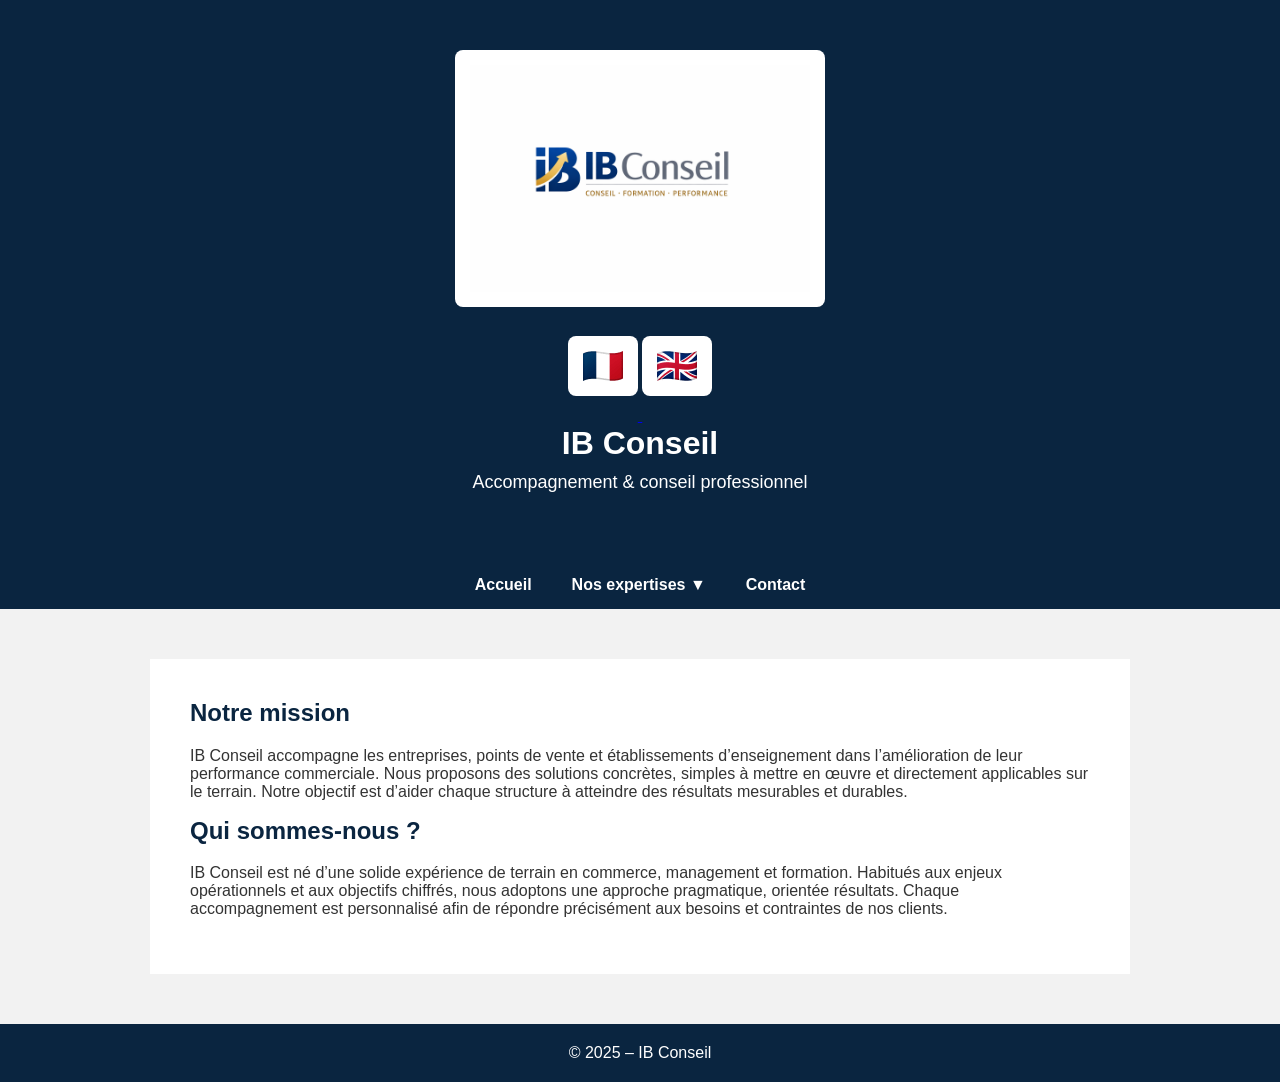
<file: index.html>
<!DOCTYPE html>
<html lang="fr">
<head>
    <meta charset="UTF-8">
    <title>IB Conseil – Conseil & Formation Commerciale</title>

    <!-- SEO de base -->
    <meta name="description" content="IB Conseil accompagne entreprises, points de vente et établissements d’enseignement pour améliorer leur performance commerciale.">
    <meta name="viewport" content="width=device-width, initial-scale=1.0">

    <style>
        body {
            font-family: Arial, sans-serif;
            margin: 0;
            background-color: #f2f2f2;
            color: #333;
        }

        /* HEADER */
        header {
            background-color: #0a2540;
            text-align: center;
            padding: 50px 20px;
            color: white;
        }

        header img {
            max-width: 340px;
            background: white;
            padding: 15px;
            border-radius: 8px;
            margin-bottom: 25px;
        }

        header h1 {
            margin: 0;
            font-size: 32px;
        }

        header p {
            font-size: 18px;
            margin-top: 10px;
        }


        /* MENU */
        nav {
            background-color: #0a2540;
        }

        nav ul {
            list-style: none;
            margin: 0;
            padding: 0;
            display: flex;
            justify-content: center;
        }

        nav ul li {
            position: relative;
        }

        nav ul li a {
            display: block;
            padding: 15px 20px;
            color: white;
            text-decoration: none;
            font-weight: bold;
        }

        nav ul li a:hover {
            background-color: #163b66;
        }

        /* MENU DÉROULANT */
        nav ul li ul {
            display: none;
            position: absolute;
            top: 50px;
            left: 0;
            background-color: #0a2540;
            min-width: 260px;
            z-index: 1000;
        }

        nav ul li:hover ul {
            display: block;
        }

        nav ul li ul li a {
            padding: 12px 20px;
            font-weight: normal;
        }

        /* CONTENU */
        section {
            max-width: 900px;
            margin: 50px auto;
            background: white;
            padding: 40px;
        }

        h2 {
            color: #0a2540;
            margin-top: 0;
        }

        /* FOOTER */
        footer {
            background-color: #0a2540;
            color: white;
            text-align: center;
            padding: 20px;
            margin-top: 50px;
        }

        /* RESPONSIVE */
        @media (max-width: 768px) {
            nav ul {
                flex-direction: column;
            }

            nav ul li ul {
                position: static;
            }

            header img {
                max-width: 260px;
            }
        }
    </style>
</head>

<body>

<header>
    <img src="logo-ibconseil.png" alt="Logo IB Conseil">

    <div class="lang-switch">
    <a href="index.html" class="active">
        <img src="images/fr.png" alt="Français">
    </a>
    <a href="index-en.html">
        <img src="images/en.png" alt="English">
    </a>
</div>
    
    <h1>IB Conseil</h1>
    <p>Accompagnement & conseil professionnel</p>
</header>

<nav>
    <ul>
        <li><a href="index.html">Accueil</a></li>

        <li>
            <a href="#">Nos expertises ▼</a>
            <ul>
                <li><a href="Conseil-magasin.html">Optimisation des points de vente</a></li>
                <li><a href="Formation-entreprises.html">Formation des équipes commerciales</a></li>
                <li><a href="Formation-ecoles.html">Interventions écoles & universités</a></li>
            </ul>
        </li>

        <li><a href="contact.html">Contact</a></li>
    </ul>
</nav>

<section>
    <h2>Notre mission</h2>
    <p>
        IB Conseil accompagne les entreprises, points de vente et établissements d’enseignement dans l’amélioration de leur performance commerciale.
Nous proposons des solutions concrètes, simples à mettre en œuvre et directement applicables sur le terrain.
Notre objectif est d’aider chaque structure à atteindre des résultats mesurables et durables.
    </p>

    <h2>Qui sommes-nous ?</h2>
    <p>
      IB Conseil est né d’une solide expérience de terrain en commerce, management et formation.
Habitués aux enjeux opérationnels et aux objectifs chiffrés, nous adoptons une approche pragmatique, orientée résultats.
Chaque accompagnement est personnalisé afin de répondre précisément aux besoins et contraintes de nos clients.
    </p>
</section>

<footer>
    © 2025 – IB Conseil
</footer>

</body>
</html>
</file>
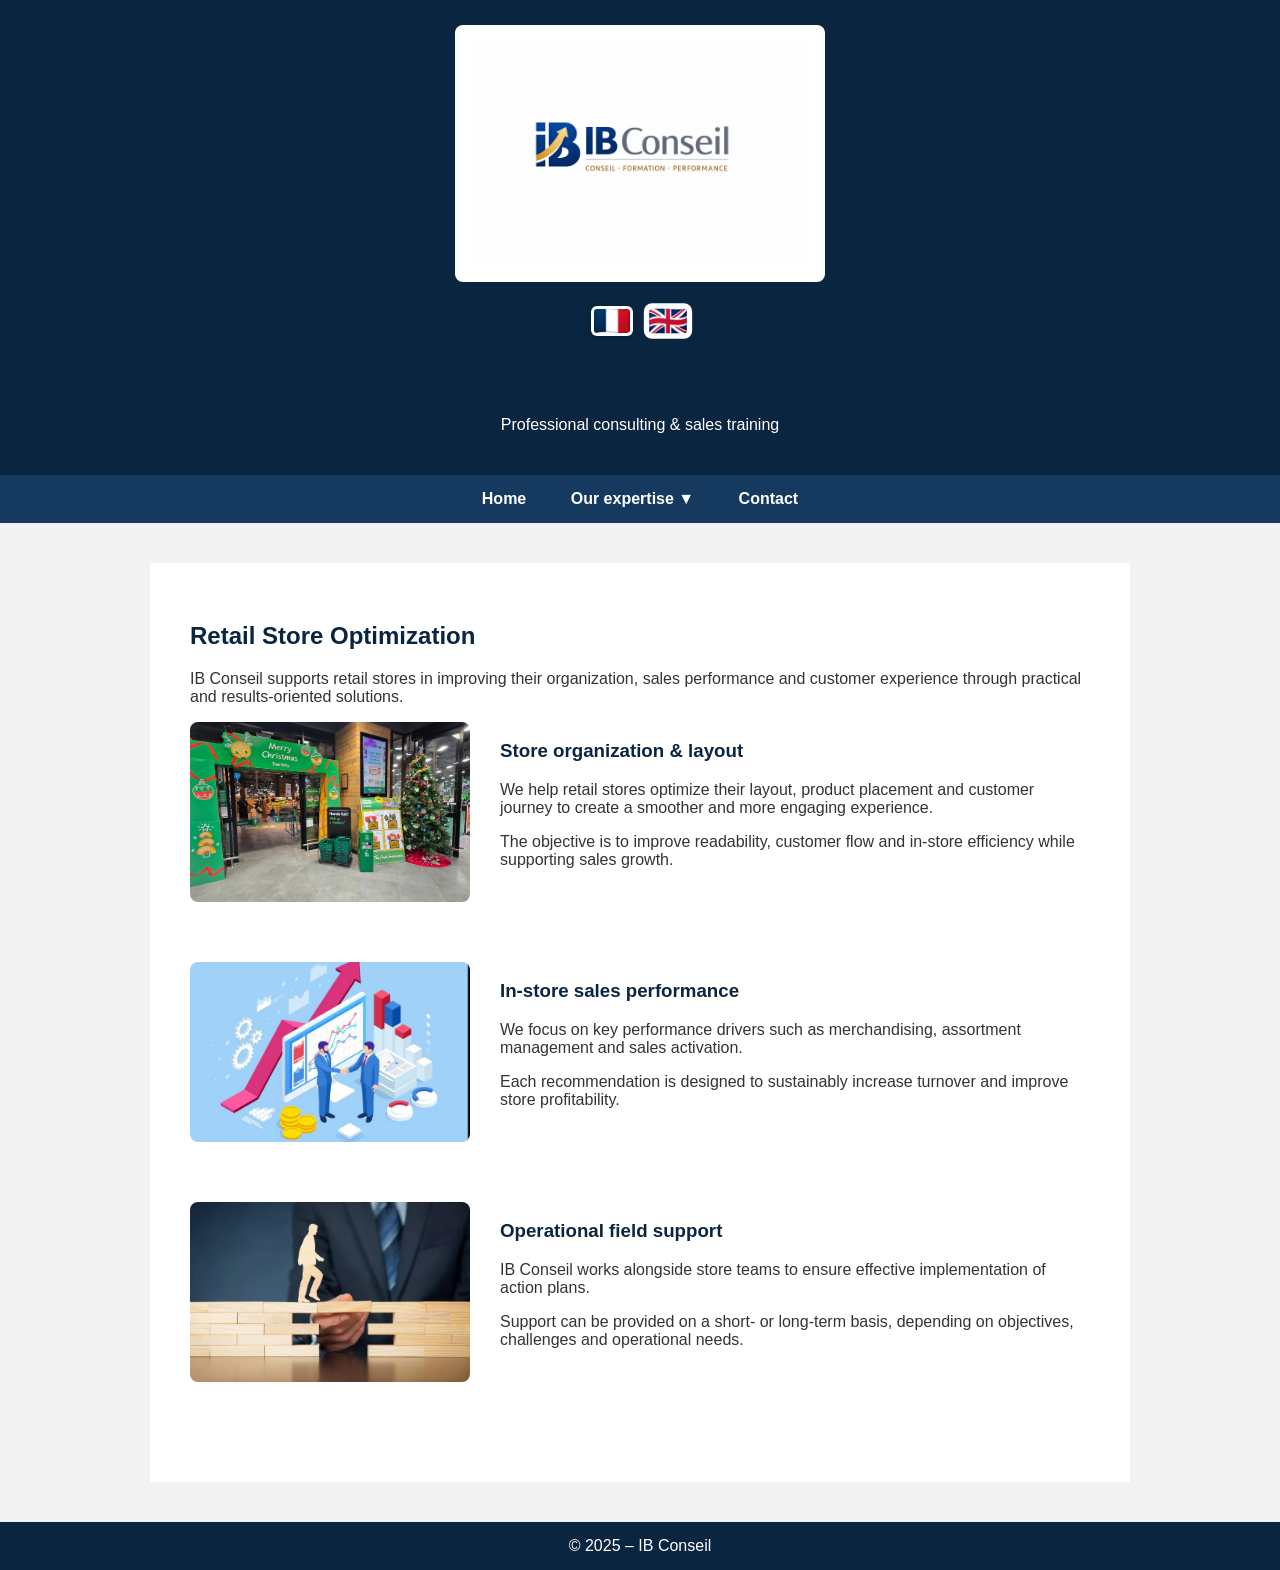
<file: Conseil-magasin-en.html>
<!DOCTYPE html>
<html lang="en">
<head>
    <meta charset="UTF-8">

    <title>IB Conseil – Retail Store Optimization & Sales Performance</title>

    <!-- SEO -->
    <meta name="description" content="IB Conseil helps retail stores optimize organization, sales performance and customer experience through practical, results-driven solutions.">
    <meta name="viewport" content="width=device-width, initial-scale=1.0">

    <!-- SEO multilingual -->
    <link rel="alternate" hreflang="fr" href="Conseil-magasin.html">
    <link rel="alternate" hreflang="en" href="Conseil-magasin-en.html">

    <!-- Styles -->
    <link rel="stylesheet" href="style.css">
</head>

<body>

<header>
    <img src="logo-ibconseil.png" alt="IB Conseil logo" class="logo">

    <!-- Language switch -->
    <div class="lang-switch">
        <a href="Conseil-magasin.html">
            <img src="images/fr.png" alt="Français">
        </a>
        <a href="Conseil-magasin-en.html" class="active">
            <img src="images/en.png" alt="English">
        </a>
    </div>

    <h1>IB Conseil</h1>
    <p>Professional consulting & sales training</p>
</header>

<nav>
    <ul>
        <li><a href="index-en.html">Home</a></li>

        <li>
            <a href="#">Our expertise ▼</a>
            <ul>
                <li><a href="Conseil-magasin-en.html">Retail store optimization</a></li>
                <li><a href="Formation-entreprises-en.html">Sales team training</a></li>
                <li><a href="Formation-ecoles-en.html">Schools & universities</a></li>
            </ul>
        </li>

        <li><a href="contact-en.html">Contact</a></li>
    </ul>
</nav>

<section>
    <h2>Retail Store Optimization</h2>
    <p>
        IB Conseil supports retail stores in improving their organization,
        sales performance and customer experience through practical
        and results-oriented solutions.
    </p>

    <!-- BLOCK 1 -->
    <div class="content-block">
        <img src="image-organisation-magasin.jpg" alt="Retail store organization and layout optimization">
        <div>
            <h3>Store organization & layout</h3>
            <p>
                We help retail stores optimize their layout, product placement
                and customer journey to create a smoother and more engaging experience.
            </p>
            <p>
                The objective is to improve readability, customer flow
                and in-store efficiency while supporting sales growth.
            </p>
        </div>
    </div>

    <!-- BLOCK 2 -->
    <div class="content-block">
        <img src="image-performance-commerciale.jpg" alt="In-store sales performance optimization">
        <div>
            <h3>In-store sales performance</h3>
            <p>
                We focus on key performance drivers such as merchandising,
                assortment management and sales activation.
            </p>
            <p>
                Each recommendation is designed to sustainably increase turnover
                and improve store profitability.
            </p>
        </div>
    </div>

    <!-- BLOCK 3 -->
    <div class="content-block">
        <img src="image-accompagnement-terrain.jpg" alt="Operational retail consulting and field support">
        <div>
            <h3>Operational field support</h3>
            <p>
                IB Conseil works alongside store teams to ensure
                effective implementation of action plans.
            </p>
            <p>
                Support can be provided on a short- or long-term basis,
                depending on objectives, challenges and operational needs.
            </p>
        </div>
    </div>

</section>

<footer>
    © 2025 – IB Conseil
</footer>

</body>
</html>
</file>
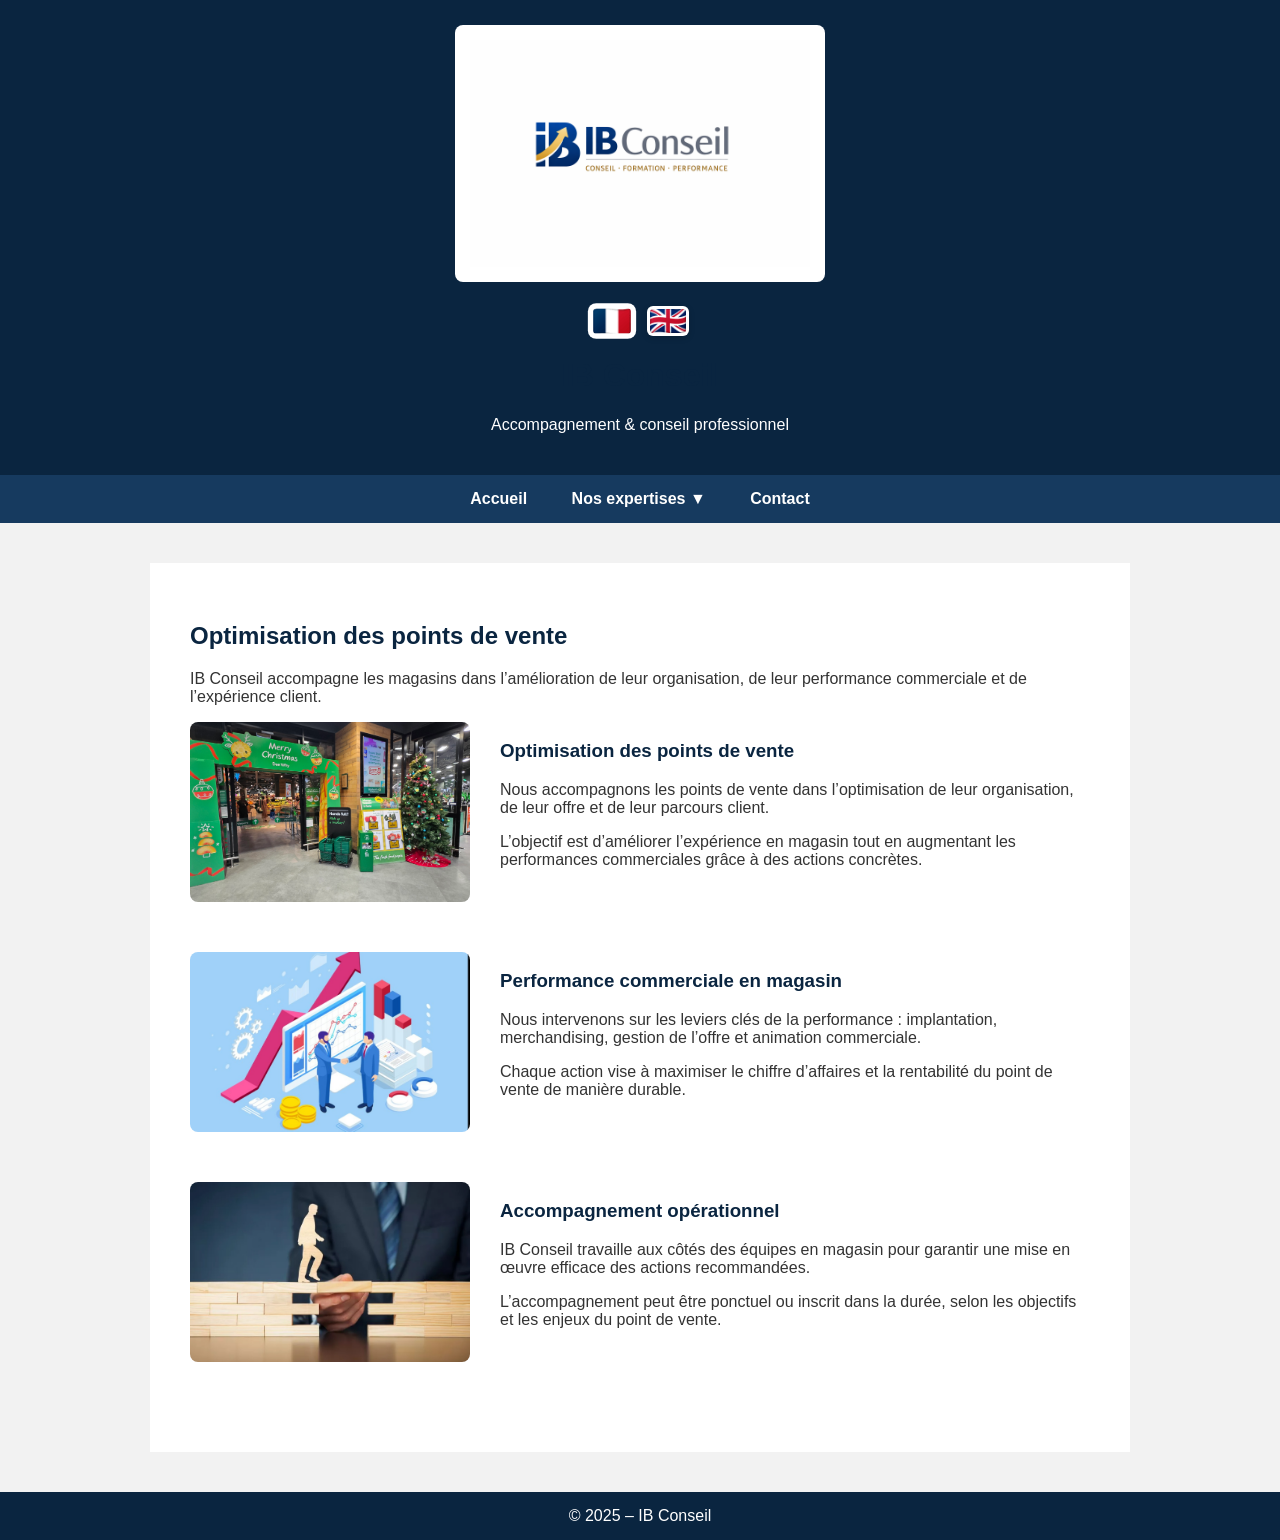
<file: Conseil-magasin.html>
<!DOCTYPE html>
<html lang="fr">
<head>
    <meta charset="UTF-8">
    <title>IB Conseil – Optimisation des points de vente</title>

    <!-- SEO -->
    <meta name="description" content="IB Conseil accompagne les points de vente dans l’optimisation de leur organisation, de leur performance commerciale et de l’expérience client.">
    <meta name="viewport" content="width=device-width, initial-scale=1.0">

    <link rel="stylesheet" href="style.css">

    <style>
        /* BLOCS DE CONTENU AVEC IMAGE */
        .content-block {
            display: flex;
            gap: 30px;
            align-items: center;
            margin-bottom: 50px;
        }

        .content-block img {
            width: 280px;
            border-radius: 8px;
        }

        .content-block h3 {
            margin-top: 0;
            color: #0a2540;
        }

        /* RESPONSIVE */
        @media (max-width: 768px) {
            .content-block {
                flex-direction: column;
                text-align: center;
            }

            .content-block img {
                width: 100%;
                max-width: 350px;
            }
        }
    </style>
</head>

<body>

<header>
    <img src="logo-ibconseil.png" alt="Logo IB Conseil" class="logo">
  <div class="lang-switch">
    <a href="index.html" class="active">
        <img src="images/fr.png" alt="Français">
    </a>
    <a href="index-en.html">
        <img src="images/en.png" alt="English">
    </a>
</div> 
    <h1>IB Conseil</h1>
    <p>Accompagnement & conseil professionnel</p>
</header>

<nav>
    <ul>
        <li><a href="index.html">Accueil</a></li>

        <li>
            <a href="#">Nos expertises ▼</a>
            <ul>
                <li><a href="Conseil-magasin.html">Optimisation des points de vente</a></li>
                <li><a href="Formation-entreprises.html">Formation équipes commerciales</a></li>
                <li><a href="Formation-ecoles.html">Formations écoles & universités</a></li>
            </ul>
        </li>

        <li><a href="contact.html">Contact</a></li>
    </ul>
</nav>

<section>
    <h2>Optimisation des points de vente</h2>
    <p>
        IB Conseil accompagne les magasins dans l’amélioration de leur organisation,
        de leur performance commerciale et de l’expérience client.
    </p>

    <!-- BLOC 1 -->
    <div class="content-block">
        <img src="image-organisation-magasin.jpg" alt="Organisation du point de vente">
        <div>
            <h3>Optimisation des points de vente</h3>
            <p>
                Nous accompagnons les points de vente dans l’optimisation de leur organisation,
                de leur offre et de leur parcours client.
            </p>
            <p>
                L’objectif est d’améliorer l’expérience en magasin tout en augmentant
                les performances commerciales grâce à des actions concrètes.
            </p>
        </div>
    </div>

    <!-- BLOC 2 -->
    <div class="content-block">
        <img src="image-performance-commerciale.jpg" alt="Performance commerciale en magasin">
        <div>
            <h3>Performance commerciale en magasin</h3>
            <p>
                Nous intervenons sur les leviers clés de la performance : implantation,
                merchandising, gestion de l’offre et animation commerciale.
            </p>
            <p>
                Chaque action vise à maximiser le chiffre d’affaires et la rentabilité
                du point de vente de manière durable.
            </p>
        </div>
    </div>

    <!-- BLOC 3 -->
    <div class="content-block">
        <img src="image-accompagnement-terrain.jpg" alt="Accompagnement opérationnel">
        <div>
            <h3>Accompagnement opérationnel</h3>
            <p>
                IB Conseil travaille aux côtés des équipes en magasin pour garantir
                une mise en œuvre efficace des actions recommandées.
            </p>
            <p>
                L’accompagnement peut être ponctuel ou inscrit dans la durée,
                selon les objectifs et les enjeux du point de vente.
            </p>
        </div>
    </div>

</section>

<footer>
    © 2025 – IB Conseil
</footer>

</body>
</html>
</file>
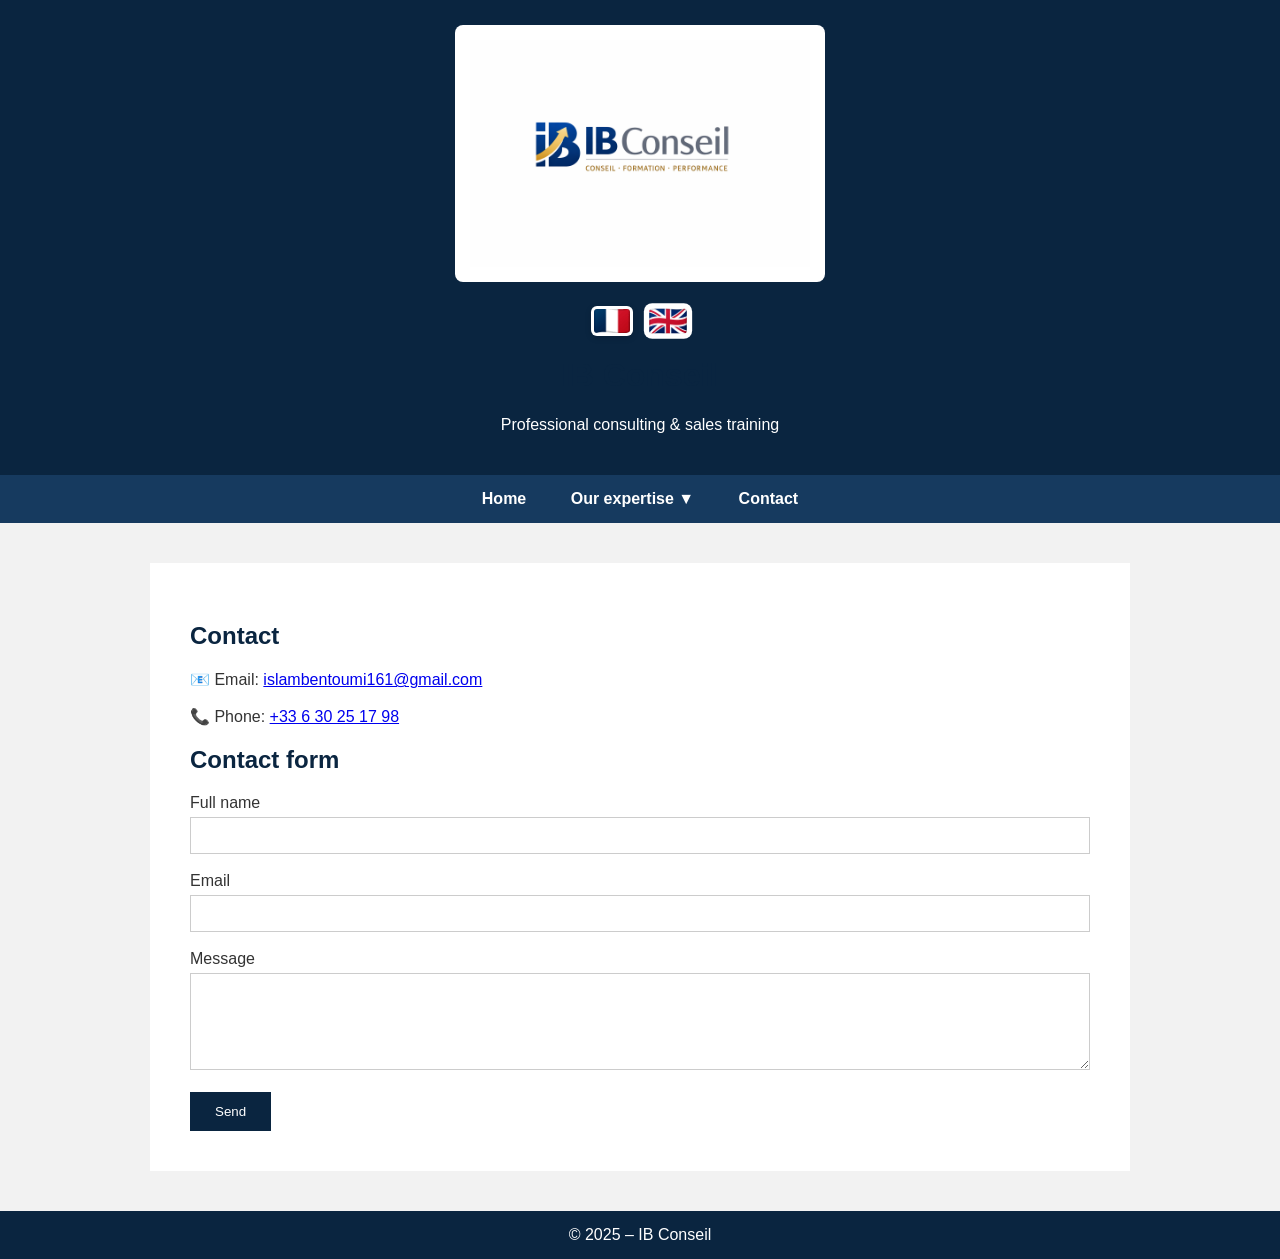
<file: Contact-en.html>
<!DOCTYPE html>
<html lang="en">
<head>
    <meta charset="UTF-8">
    <title>IB Conseil – Contact</title>

    <meta name="description" content="Contact IB Conseil for professional consulting, sales performance improvement and training support.">
    <meta name="viewport" content="width=device-width, initial-scale=1.0">

    <link rel="stylesheet" href="style.css">
</head>

<body>

<header>
    <img src="logo-ibconseil.png" alt="IB Conseil logo" class="logo">

    <div class="lang-switch">
        <a href="contact.html">
            <img src="images/fr.png" alt="Français">
        </a>
        <a href="contact-en.html" class="active">
            <img src="images/en.png" alt="English">
        </a>
    </div>

    <h1>IB Conseil</h1>
    <p>Professional consulting & sales training</p>
</header>

<nav>
    <ul>
        <li><a href="index-en.html">Home</a></li>

        <li>
            <a href="#">Our expertise ▼</a>
            <ul>
                <li><a href="Conseil-magasin-en.html">Retail store optimization</a></li>
                <li><a href="Formation-entreprises-en.html">Sales team training</a></li>
                <li><a href="Formation-ecoles-en.html">Schools & universities</a></li>
            </ul>
        </li>

        <li><a href="Contact-en.html">Contact</a></li>
    </ul>
</nav>

<section>
    <h2>Contact</h2>

    <p>
        📧 Email:
        <a href="mailto:islambentoumi161@gmail.com">islambentoumi161@gmail.com</a><br><br>

        📞 Phone:
        <a href="tel:+33630251798">+33 6 30 25 17 98</a>
    </p>

    <h2>Contact form</h2>

    <!-- CONTACT FORM (Formspree) -->
    <form action="https://formspree.io/f/xgoojvvz" method="POST">

        <label>Full name</label><br>
        <input type="text" name="name" required><br><br>

        <label>Email</label><br>
        <input type="email" name="email" required><br><br>

        <label>Message</label><br>
        <textarea name="message" rows="5" required></textarea><br><br>

        <button type="submit">Send</button>

    </form>
</section>

<footer>
    © 2025 – IB Conseil
</footer>

</body>
</html>
</file>
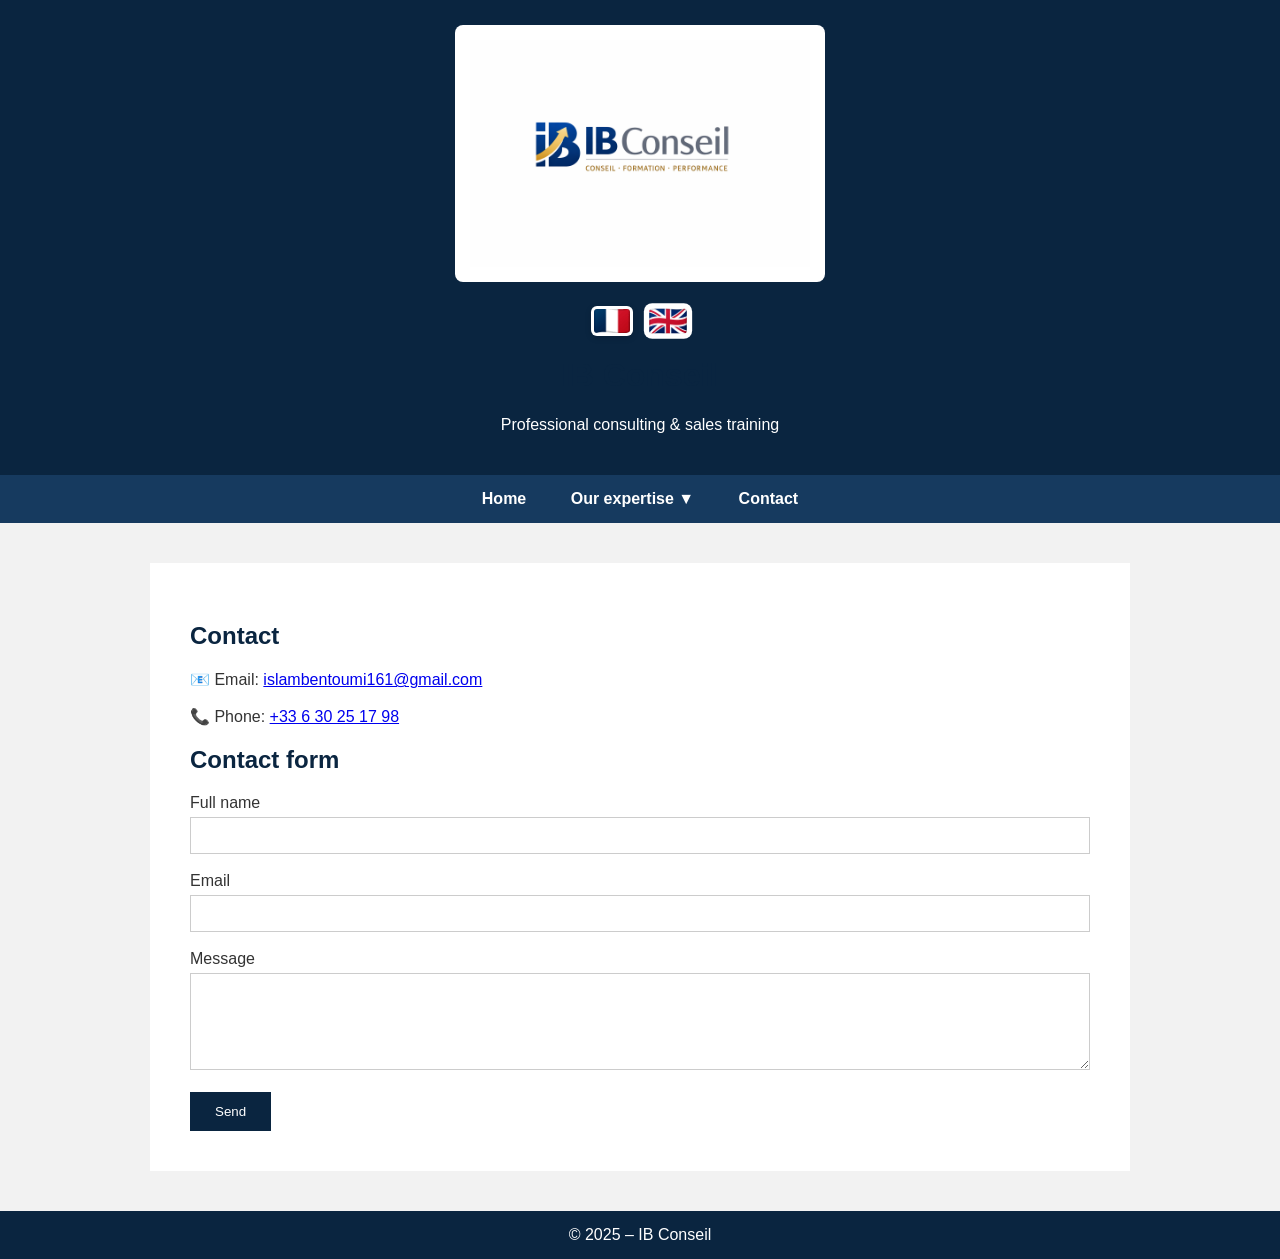
<file: contact-en.html>
<!DOCTYPE html>
<html lang="en">
<head>
    <meta charset="UTF-8">
    <title>IB Conseil – Contact</title>

    <meta name="description" content="Contact IB Conseil for professional consulting, sales performance improvement and training support.">
    <meta name="viewport" content="width=device-width, initial-scale=1.0">

    <link rel="stylesheet" href="style.css">
</head>

<body>

<header>
    <img src="logo-ibconseil.png" alt="IB Conseil logo" class="logo">

    <div class="lang-switch">
        <a href="contact.html">
            <img src="images/fr.png" alt="Français">
        </a>
        <a href="contact-en.html" class="active">
            <img src="images/en.png" alt="English">
        </a>
    </div>

    <h1>IB Conseil</h1>
    <p>Professional consulting & sales training</p>
</header>

<nav>
    <ul>
        <li><a href="index-en.html">Home</a></li>

        <li>
            <a href="#">Our expertise ▼</a>
            <ul>
                <li><a href="Conseil-magasin-en.html">Retail store optimization</a></li>
                <li><a href="Formation-entreprises-en.html">Sales team training</a></li>
                <li><a href="Formation-ecoles-en.html">Schools & universities</a></li>
            </ul>
        </li>

        <li><a href="contact-en.html">Contact</a></li>
    </ul>
</nav>

<section>
    <h2>Contact</h2>

    <p>
        📧 Email:
        <a href="mailto:islambentoumi161@gmail.com">islambentoumi161@gmail.com</a><br><br>

        📞 Phone:
        <a href="tel:+33630251798">+33 6 30 25 17 98</a>
    </p>

    <h2>Contact form</h2>

    <!-- CONTACT FORM (Formspree) -->
    <form action="https://formspree.io/f/xgoojvvz" method="POST">

        <label>Full name</label><br>
        <input type="text" name="name" required><br><br>

        <label>Email</label><br>
        <input type="email" name="email" required><br><br>

        <label>Message</label><br>
        <textarea name="message" rows="5" required></textarea><br><br>

        <button type="submit">Send</button>

    </form>
</section>

<footer>
    © 2025 – IB Conseil
</footer>

</body>
</html>
</file>
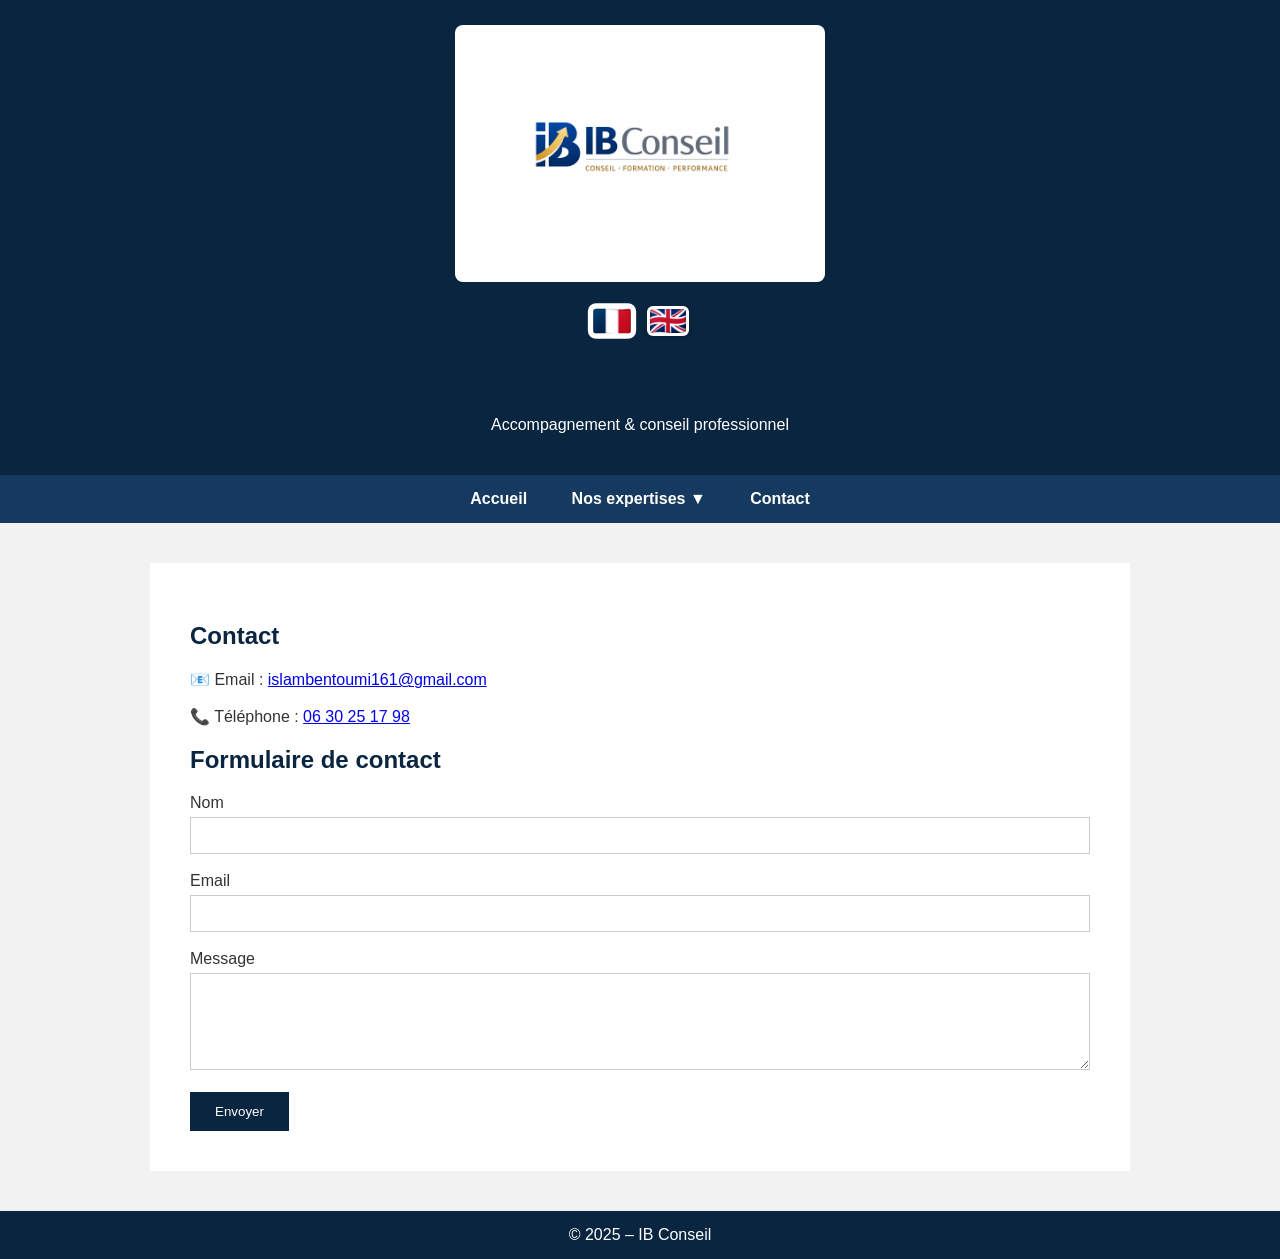
<file: contact.html>
<!DOCTYPE html>
<html lang="fr">
<head>
    <meta charset="UTF-8">
    <title>IB Conseil – Contact</title>
    <meta name="description" content="Contactez IB Conseil pour un accompagnement en performance commerciale, conseil et formation.">
    <meta name="viewport" content="width=device-width, initial-scale=1.0">
    <link rel="stylesheet" href="style.css">
</head>
<body>

<header>
    <img src="logo-ibconseil.png" alt="Logo IB Conseil" class="logo">
    <div class="lang-switch">
    <a href="index.html" class="active">
        <img src="images/fr.png" alt="Français">
    </a>
    <a href="index-en.html">
        <img src="images/en.png" alt="English">
    </a>
</div>
    <h1>IB Conseil</h1>
    <p>Accompagnement & conseil professionnel</p>
</header>

<nav>
    <ul>
        <li><a href="index.html">Accueil</a></li>
        <li>
            <a href="#">Nos expertises ▼</a>
            <ul>
                <li><a href="conseil-magasins.html">Optimisation des points de vente</a></li>
                <li><a href="formation-entreprises.html">Formation équipes commerciales</a></li>
                <li><a href="formation-ecoles.html">Formations écoles & universités</a></li>
            </ul>
        </li>
        <li><a href="contact.html">Contact</a></li>
    </ul>
</nav>

<section>
    <h2>Contact</h2>

    <p>
        📧 Email :
        <a href="mailto:islambentoumi161@gmail.com">islambentoumi161@gmail.com</a><br><br>
        📞 Téléphone :
        <a href="tel:+33630251798">06 30 25 17 98</a>
    </p>

    <h2>Formulaire de contact</h2>

    <!-- FORMULAIRE (Formspree) -->
    <form action="https://formspree.io/f/xgoojvvz" method="POST">

        <label>Nom</label><br>
        <input type="text" name="nom" required><br><br>

        <label>Email</label><br>
        <input type="email" name="email" required><br><br>

        <label>Message</label><br>
        <textarea name="message" rows="5" required></textarea><br><br>

        <button type="submit">Envoyer</button>

    </form>
</section>

<footer>
    © 2025 – IB Conseil
</footer>

</body>
</html>
</file>
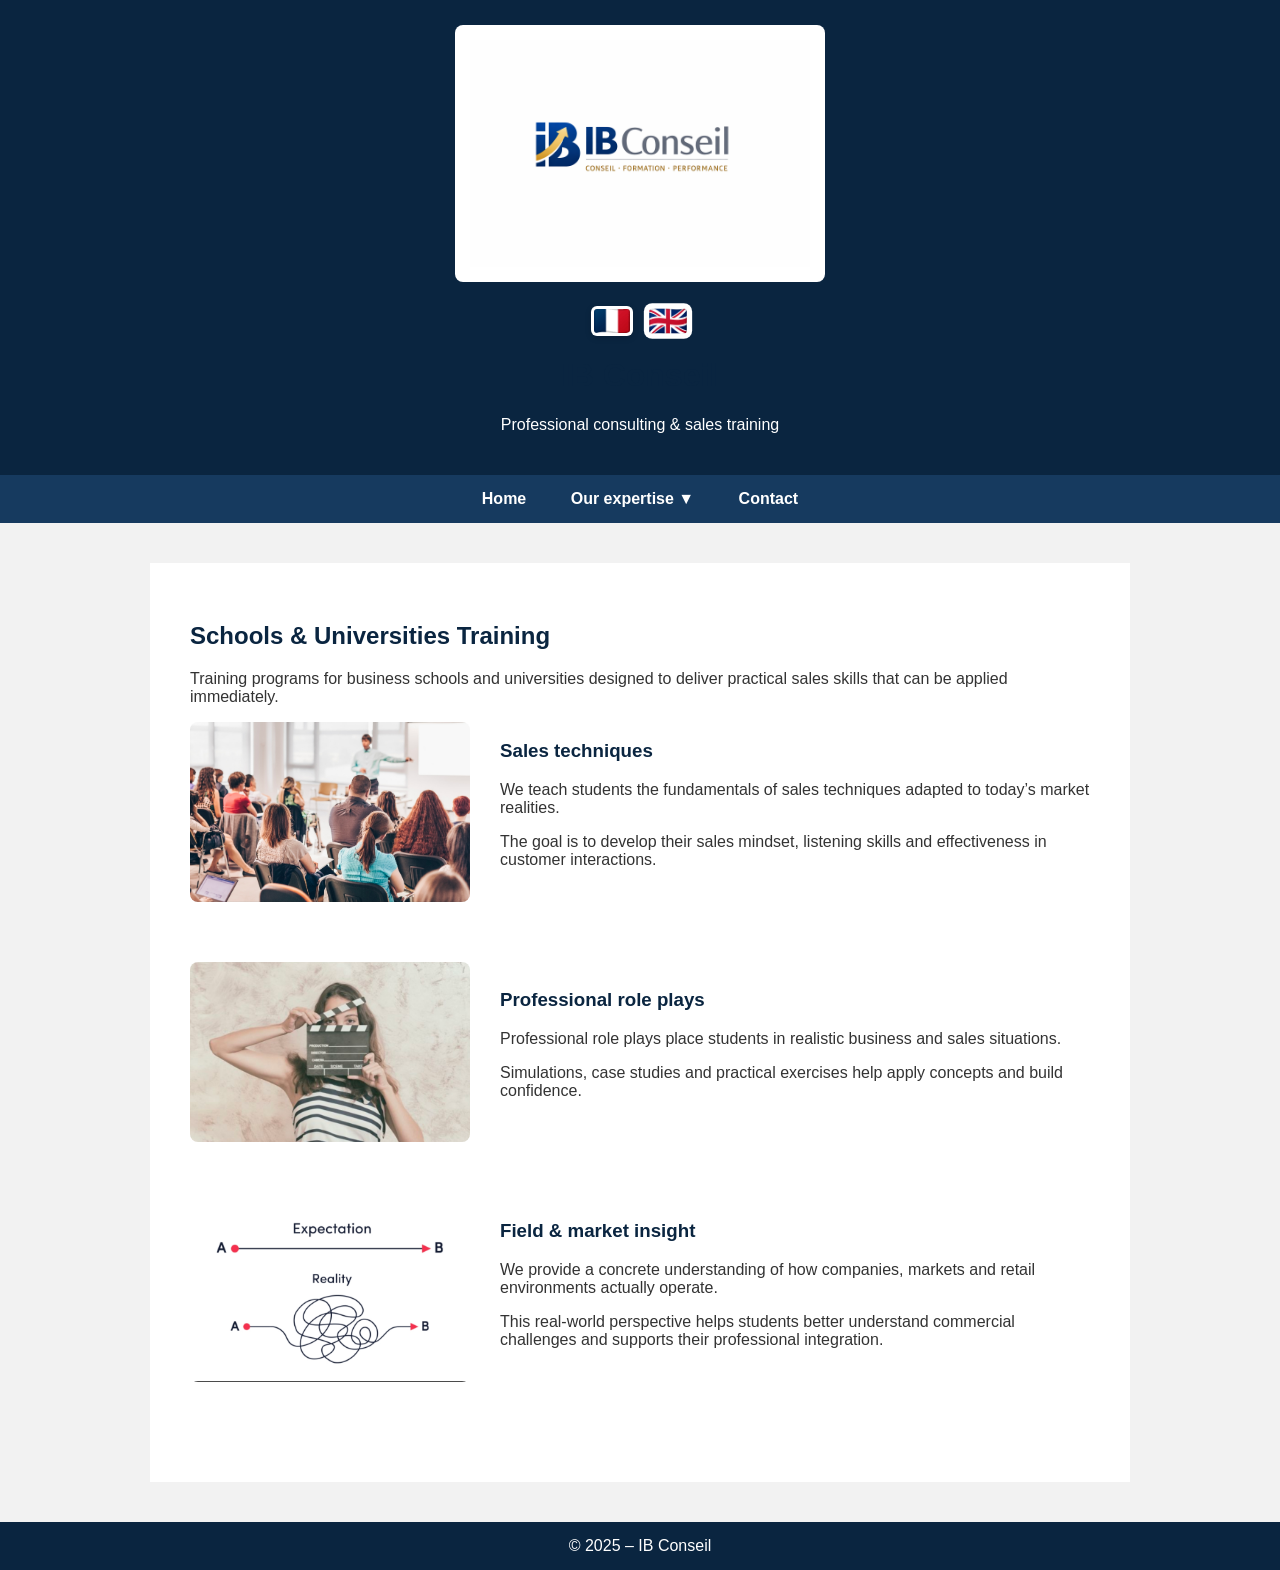
<file: Formation-ecoles-en.html>
<!DOCTYPE html>
<html lang="en">
<head>
    <meta charset="UTF-8">
    <title>IB Conseil – Schools & Universities</title>

    <link rel="stylesheet" href="style.css">

    <meta name="description" content="IB Conseil supports companies, retail stores and educational institutions through practical sales training and performance-driven consulting.">
    <meta name="viewport" content="width=device-width, initial-scale=1.0">
</head>

<body>

<header>
    <img src="logo-ibconseil.png" alt="IB Conseil logo" class="logo">

    <div class="lang-switch">
        <a href="Formation-ecoles.html">
            <img src="images/fr.png" alt="Français">
        </a>
        <a href="Formation-ecoles-en.html" class="active">
            <img src="images/en.png" alt="English">
        </a>
    </div>

    <h1>IB Conseil</h1>
    <p>Professional consulting & sales training</p>
</header>

<nav>
    <ul>
        <li><a href="index-en.html">Home</a></li>

        <li>
            <a href="#">Our expertise ▼</a>
            <ul>
                <li><a href="Conseil-magasin-en.html">Retail store optimization</a></li>
                <li><a href="Formation-entreprises-en.html">Sales team training</a></li>
                <li><a href="Formation-ecoles-en.html">Schools & universities</a></li>
            </ul>
        </li>

        <li><a href="contact-en.html">Contact</a></li>
    </ul>
</nav>

<section>
    <h2>Schools & Universities Training</h2>
    <p>
        Training programs for business schools and universities designed to deliver
        practical sales skills that can be applied immediately.
    </p>

    <!-- BLOCK 1 -->
    <div class="content-block">
        <img src="image-techniques-de-vente-ecole.jpg"
             alt="Sales techniques training for business school students">
        <div>
            <h3>Sales techniques</h3>
            <p>
                We teach students the fundamentals of sales techniques
                adapted to today’s market realities.
            </p>
            <p>
                The goal is to develop their sales mindset, listening skills
                and effectiveness in customer interactions.
            </p>
        </div>
    </div>

    <!-- BLOCK 2 -->
    <div class="content-block">
        <img src="image-mise-en-situation.jpg"
             alt="Professional role plays and sales simulations">
        <div>
            <h3>Professional role plays</h3>
            <p>
                Professional role plays place students in realistic
                business and sales situations.
            </p>
            <p>
                Simulations, case studies and practical exercises help
                apply concepts and build confidence.
            </p>
        </div>
    </div>

    <!-- BLOCK 3 -->
    <div class="content-block">
        <img src="image-vision-terrain.jpg"
             alt="Understanding real-world sales environments and markets">
        <div>
            <h3>Field & market insight</h3>
            <p>
                We provide a concrete understanding of how companies,
                markets and retail environments actually operate.
            </p>
            <p>
                This real-world perspective helps students better understand
                commercial challenges and supports their professional integration.
            </p>
        </div>
    </div>

</section>

<footer>
    © 2025 – IB Conseil
</footer>

</body>
</html>
</file>
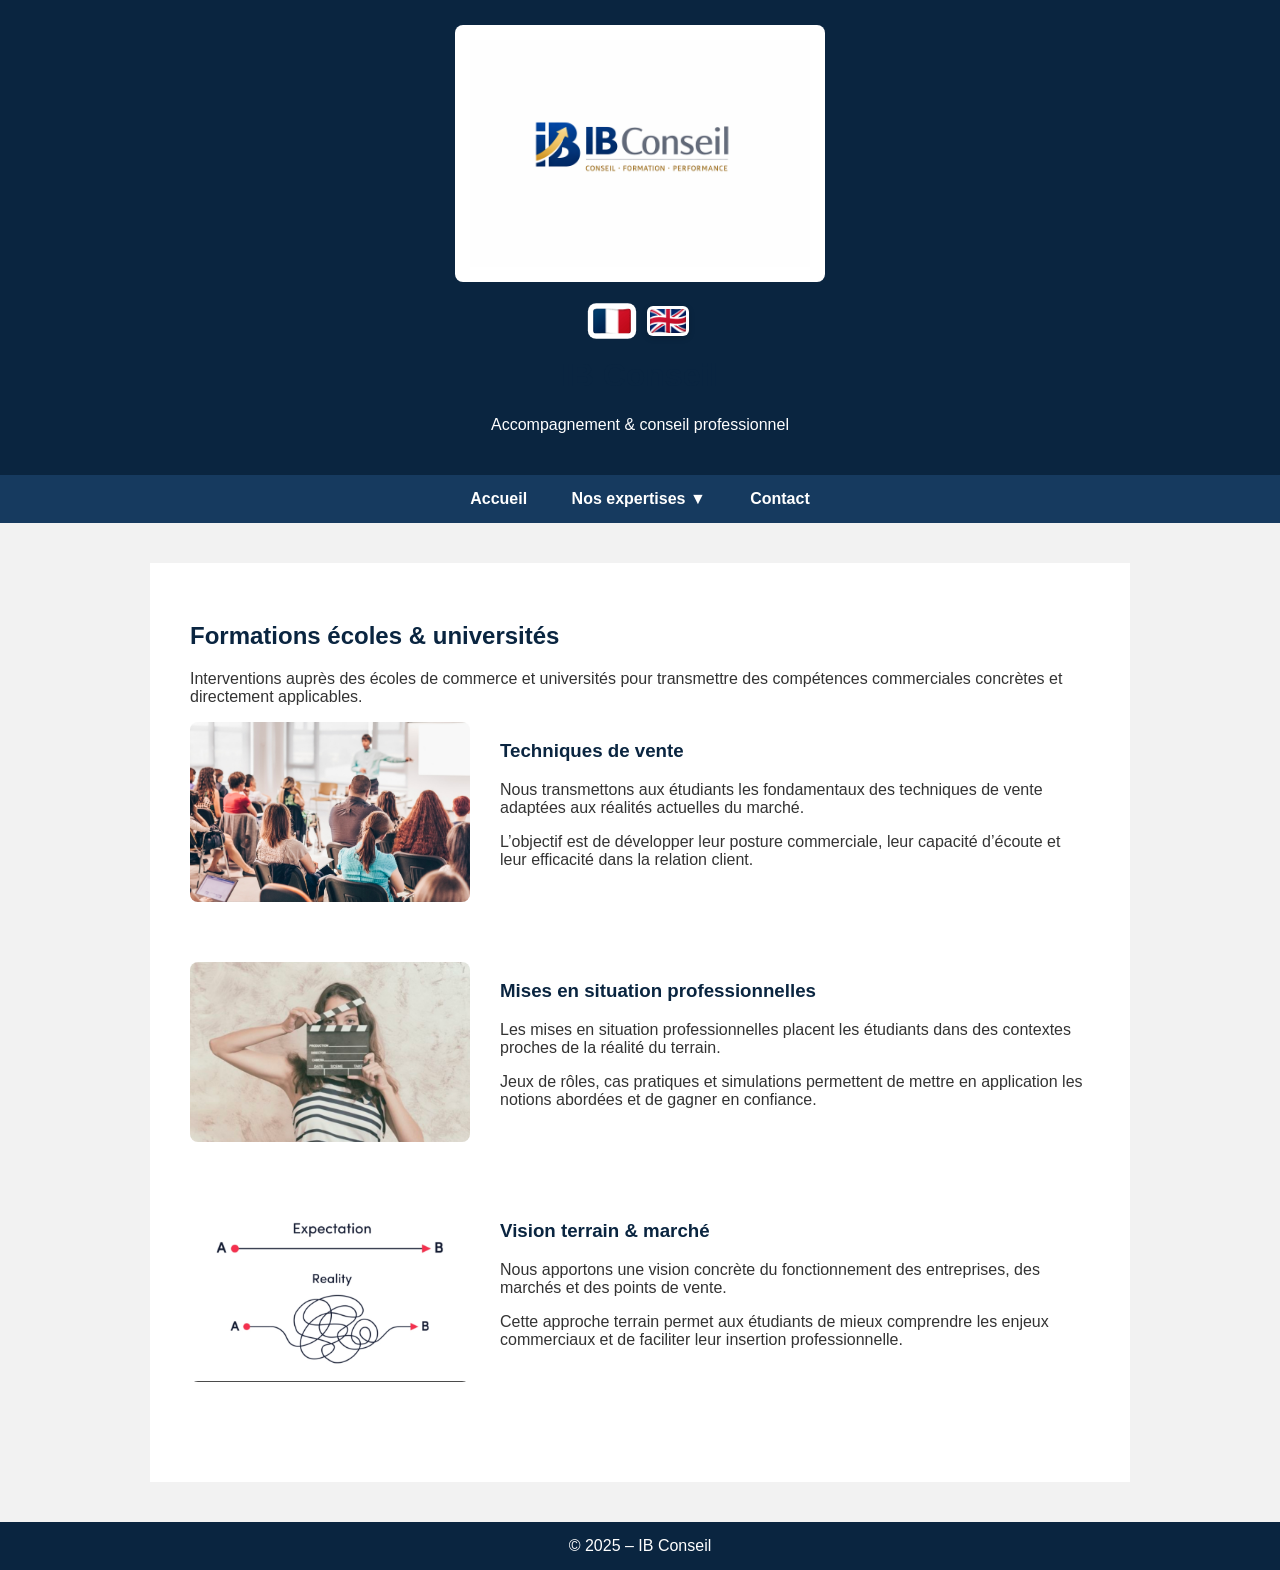
<file: Formation-ecoles.html>
<!DOCTYPE html>
<html lang="fr">
<head>
    <meta charset="UTF-8">
    <title>IB Conseil – Écoles & universités</title>
    <link rel="stylesheet" href="style.css">
    <meta name="description" content="IB Conseil accompagne entreprises, magasins et établissements d’enseignement dans l’optimisation de la performance commerciale et la formation des équipes.">
<meta name="viewport" content="width=device-width, initial-scale=1.0">
</head>
<body>

<header>
    <img src="logo-ibconseil.png" alt="Logo IB Conseil" class="logo">
    <div class="lang-switch">
    <a href="index.html" class="active">
        <img src="images/fr.png" alt="Français">
    </a>
    <a href="index-en.html">
        <img src="images/en.png" alt="English">
    </a>
</div>
    <h1>IB Conseil</h1>
    <p>Accompagnement & conseil professionnel</p>
</header>

<nav>
    <ul>
        <li><a href="index.html">Accueil</a></li>

        <li>
            <a href="#">Nos expertises ▼</a>
            <ul>
                <li><a href="Conseil-magasin.html">Optimisation des points de vente</a></li>
                <li><a href="Formation-entreprises.html">Formation équipes commerciales</a></li>
                <li><a href="Formation-ecoles.html">Formations écoles & universités</a></li>
            </ul>
        </li>

        <li><a href="contact.html">Contact</a></li>
    </ul>
</nav>


<section>
    <h2>Formations écoles & universités</h2>
    <p>
        Interventions auprès des écoles de commerce et universités pour transmettre
        des compétences commerciales concrètes et directement applicables.
    </p>

    <!-- BLOC 1 -->
    <div class="content-block">
        <img src="image-techniques-de-vente-ecole.jpg"
             alt="Formation aux techniques de vente pour étudiants en école de commerce">
        <div>
            <h3>Techniques de vente</h3>
            <p>
                Nous transmettons aux étudiants les fondamentaux des techniques de vente
                adaptées aux réalités actuelles du marché.
            </p>
            <p>
                L’objectif est de développer leur posture commerciale, leur capacité d’écoute
                et leur efficacité dans la relation client.
            </p>
        </div>
    </div>


    <!-- BLOC 2 -->
    <div class="content-block">
        <img src="image-mise-en-situation.jpg"
             alt="Mises en situation professionnelles et jeux de rôle commerciaux">
        <div>
            <h3>Mises en situation professionnelles</h3>
            <p>
                Les mises en situation professionnelles placent les étudiants dans des contextes
                proches de la réalité du terrain.
            </p>
            <p>
                Jeux de rôles, cas pratiques et simulations permettent de mettre en application
                les notions abordées et de gagner en confiance.
            </p>
        </div>
    </div>

    <!-- BLOC 3 -->
    <div class="content-block">
        <img src="image-vision-terrain.jpg"
             alt="Découverte du terrain commercial et des réalités du marché">
        <div>
            <h3>Vision terrain & marché</h3>
            <p>
                Nous apportons une vision concrète du fonctionnement des entreprises,
                des marchés et des points de vente.
            </p>
            <p>
                Cette approche terrain permet aux étudiants de mieux comprendre les enjeux
                commerciaux et de faciliter leur insertion professionnelle.
            </p>
        </div>
    </div>
</section>
    
<footer>
    © 2025 – IB Conseil
</footer>

</body>
</html>
</file>
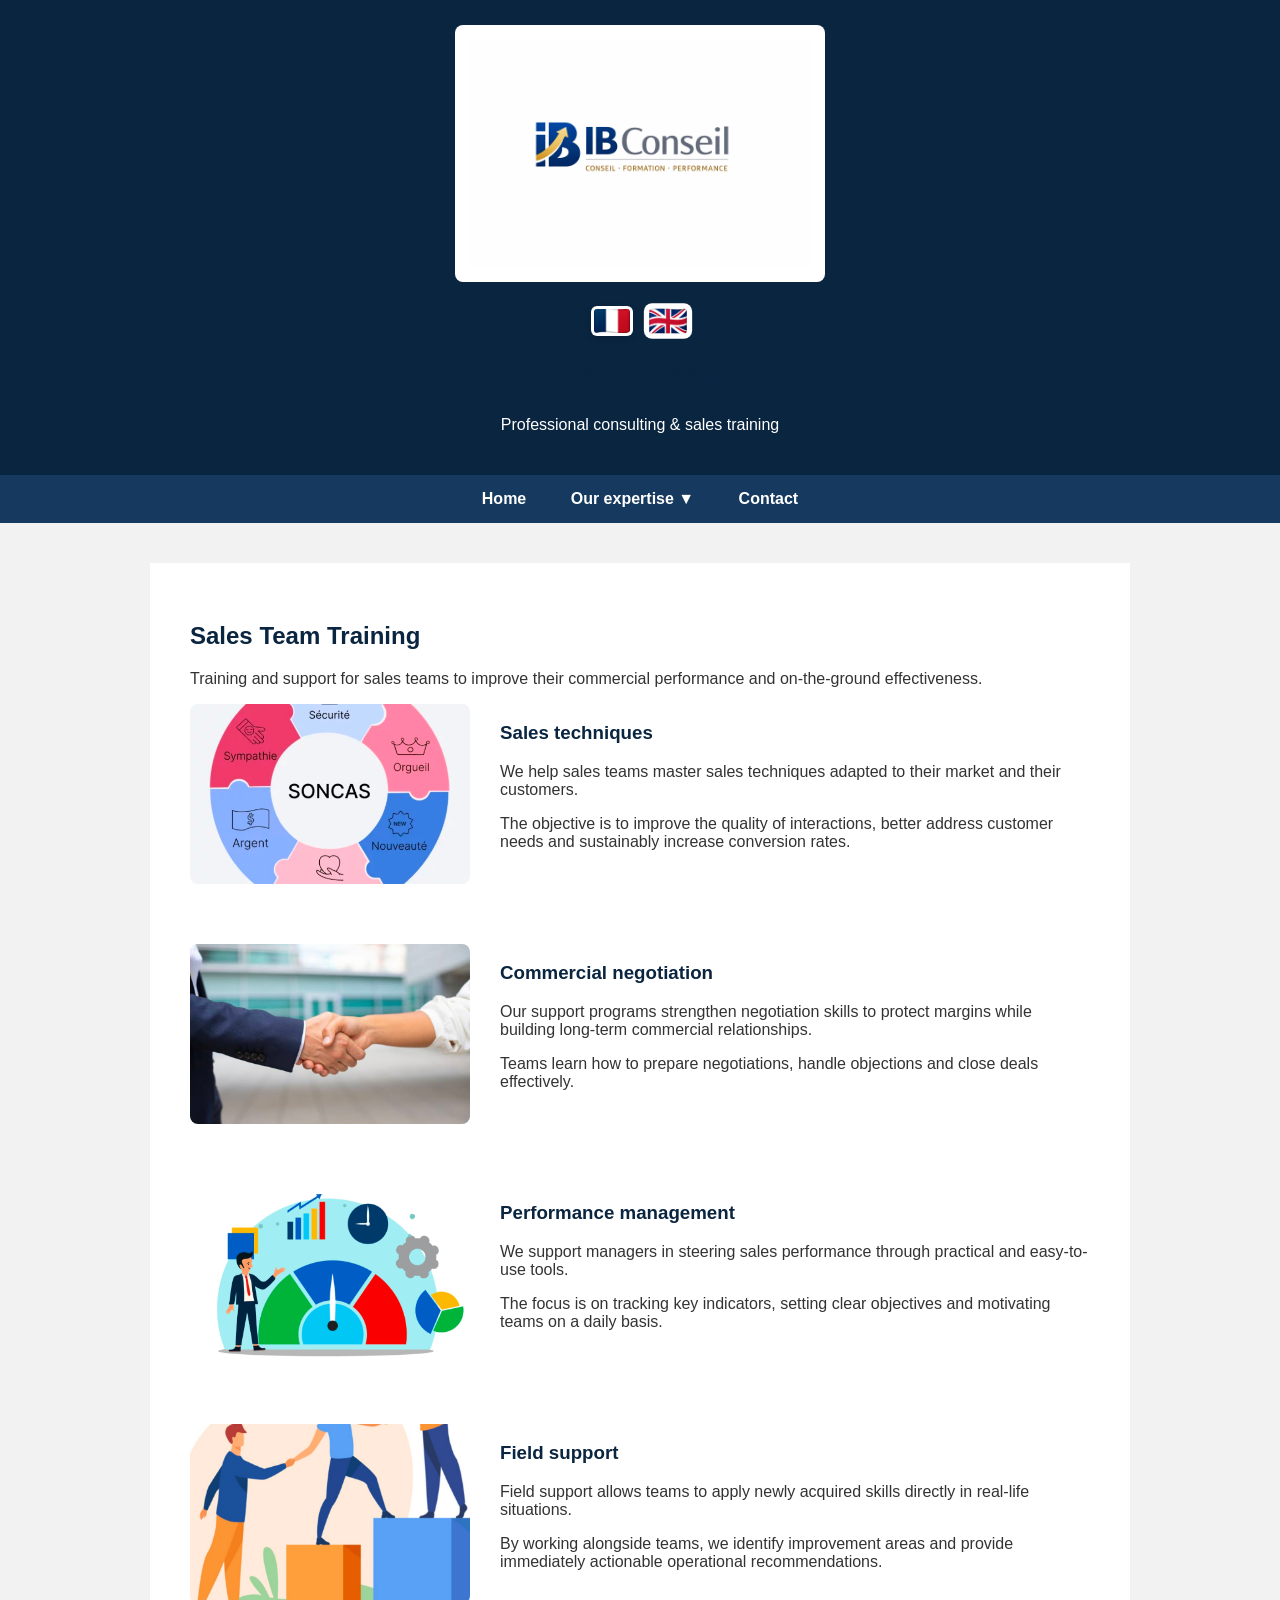
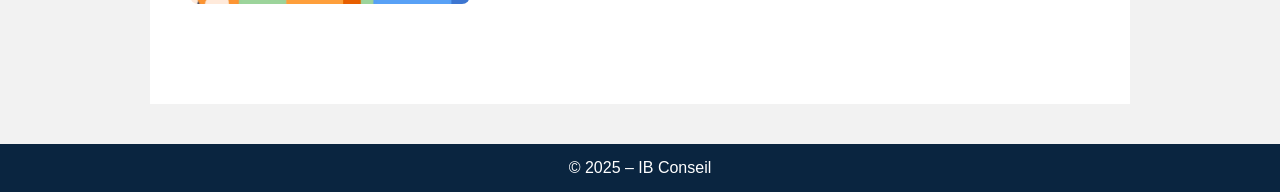
<file: Formation-entreprises-en.html>
<!DOCTYPE html>
<html lang="en">
<head>
    <meta charset="UTF-8">
    <title>IB Conseil – Sales Team Training</title>

    <link rel="stylesheet" href="style.css">

    <meta name="description" content="IB Conseil supports companies, retail stores and educational institutions in improving sales performance and training commercial teams.">
    <meta name="viewport" content="width=device-width, initial-scale=1.0">
</head>

<body>

<header>
    <img src="logo-ibconseil.png" alt="IB Conseil logo" class="logo">

    <div class="lang-switch">
        <a href="Formation-entreprises.html">
            <img src="images/fr.png" alt="Français">
        </a>
        <a href="Formation-entreprises-en.html" class="active">
            <img src="images/en.png" alt="English">
        </a>
    </div>

    <h1>IB Conseil</h1>
    <p>Professional consulting & sales training</p>
</header>

<nav>
    <ul>
        <li><a href="index-en.html">Home</a></li>

        <li>
            <a href="#">Our expertise ▼</a>
            <ul>
                <li><a href="Conseil-magasin-en.html">Retail store optimization</a></li>
                <li><a href="Formation-entreprises-en.html">Sales team training</a></li>
                <li><a href="Formation-ecoles-en.html">Schools & universities</a></li>
            </ul>
        </li>

        <li><a href="contact-en.html">Contact</a></li>
    </ul>
</nav>

<section>
    <h2>Sales Team Training</h2>
    <p>
        Training and support for sales teams to improve their commercial
        performance and on-the-ground effectiveness.
    </p>

    <!-- BLOCK 1 -->
    <div class="content-block">
        <img src="image-techniques-de-vente.jpg" alt="Sales techniques and customer relationship">
        <div>
            <h3>Sales techniques</h3>
            <p>
                We help sales teams master sales techniques adapted
                to their market and their customers.
            </p>
            <p>
                The objective is to improve the quality of interactions,
                better address customer needs and sustainably increase conversion rates.
            </p>
        </div>
    </div>

    <!-- BLOCK 2 -->
    <div class="content-block">
        <img src="image-negociation-commerciale.jpg" alt="Commercial negotiation">
        <div>
            <h3>Commercial negotiation</h3>
            <p>
                Our support programs strengthen negotiation skills
                to protect margins while building long-term commercial relationships.
            </p>
            <p>
                Teams learn how to prepare negotiations, handle objections
                and close deals effectively.
            </p>
        </div>
    </div>

    <!-- BLOCK 3 -->
    <div class="content-block">
        <img src="image-management-performance-commerciale.jpg" alt="Sales performance management">
        <div>
            <h3>Performance management</h3>
            <p>
                We support managers in steering sales performance
                through practical and easy-to-use tools.
            </p>
            <p>
                The focus is on tracking key indicators, setting clear objectives
                and motivating teams on a daily basis.
            </p>
        </div>
    </div>

    <!-- BLOCK 4 -->
    <div class="content-block">
        <img src="image-accompagnement-entrainement-terrain.jpg"
             alt="On-the-ground sales team support">
        <div>
            <h3>Field support</h3>
            <p>
                Field support allows teams to apply newly acquired skills
                directly in real-life situations.
            </p>
            <p>
                By working alongside teams, we identify improvement areas
                and provide immediately actionable operational recommendations.
            </p>
        </div>
    </div>

</section>

<footer>
    © 2025 – IB Conseil
</footer>

</body>
</html>
</file>
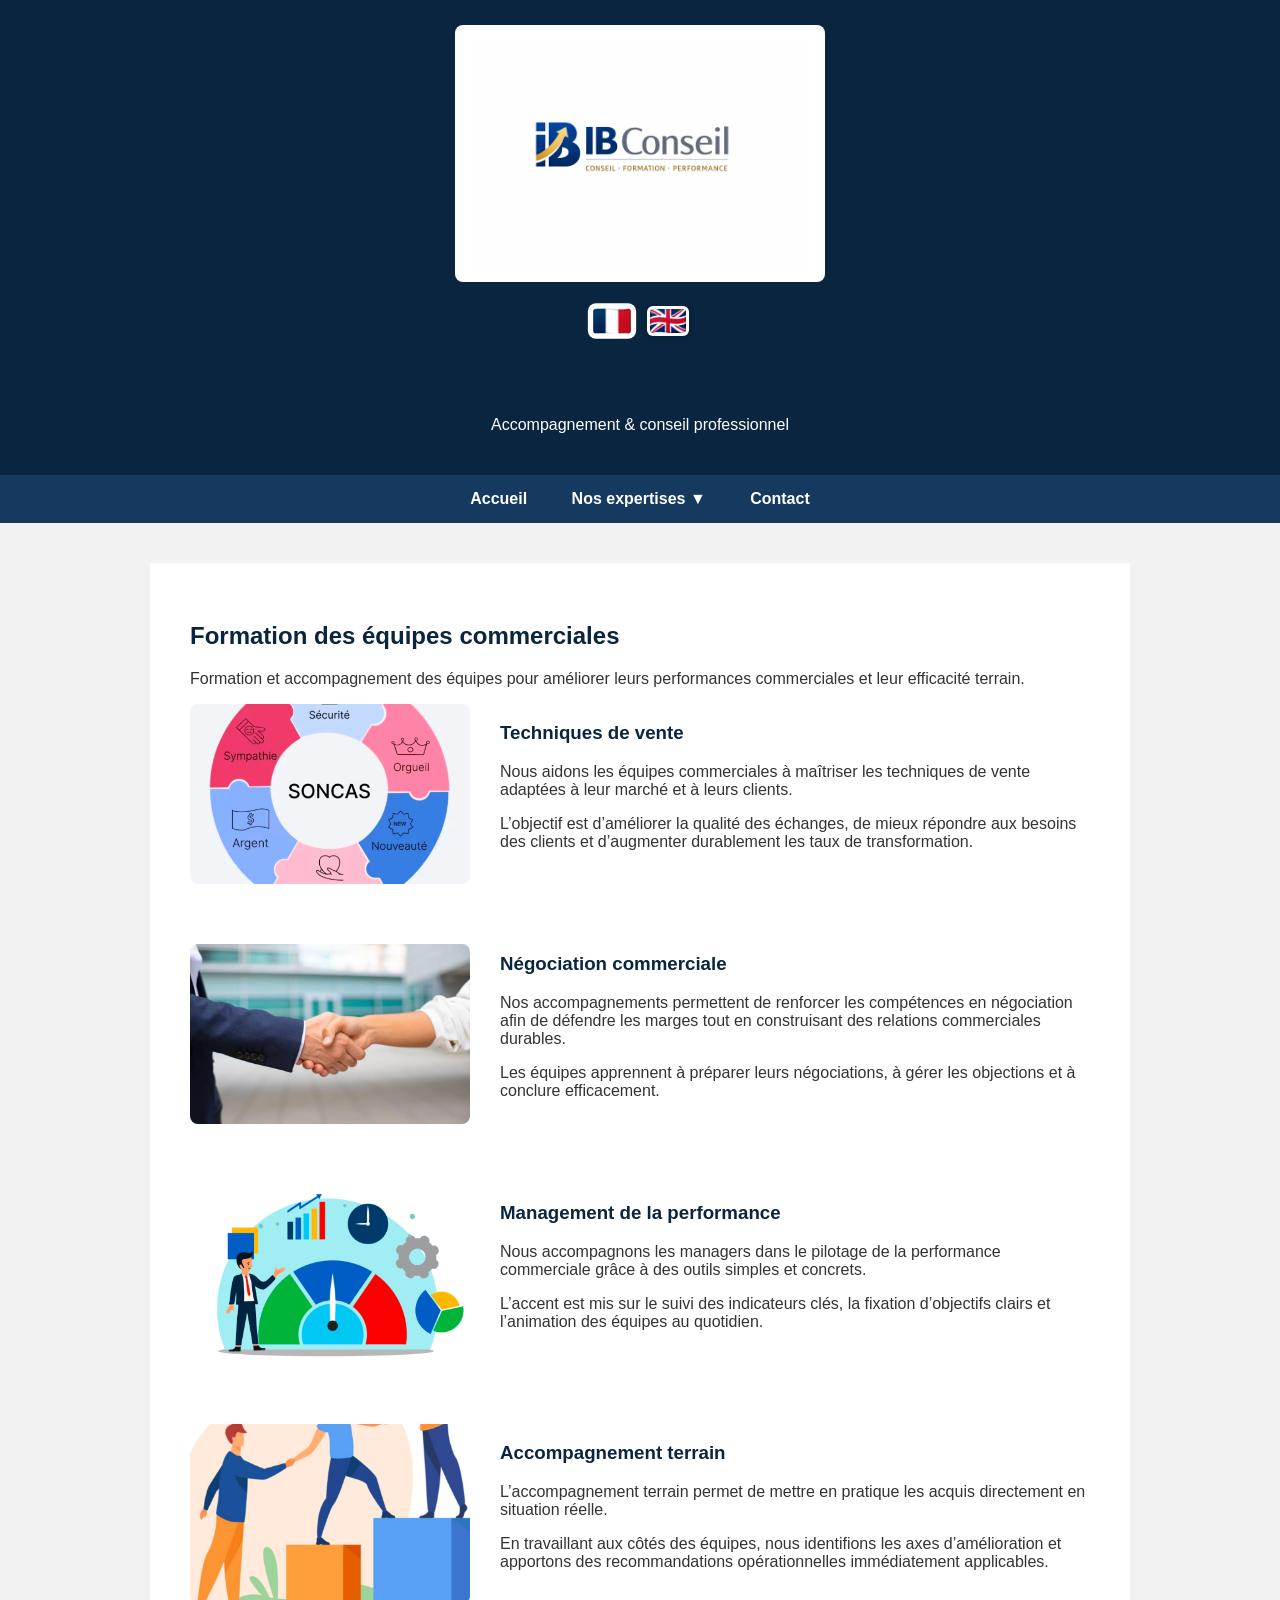
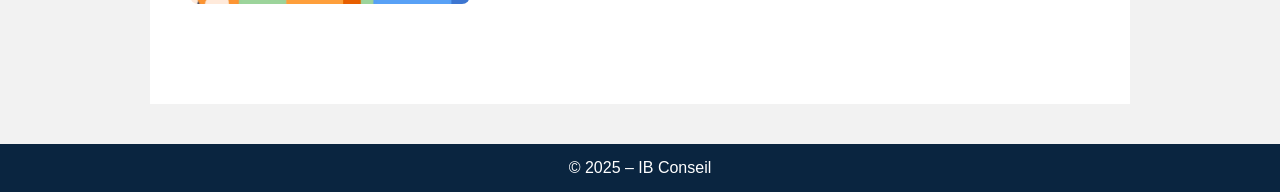
<file: Formation-entreprises.html>
<!DOCTYPE html>
<html lang="fr">
<head>
    <meta charset="UTF-8">
    <title>IB Conseil – Formation équipes commerciales</title>
    <link rel="stylesheet" href="style.css">
    <meta name="description" content="IB Conseil accompagne entreprises, magasins et établissements d’enseignement dans l’optimisation de la performance commerciale et la formation des équipes.">
<meta name="viewport" content="width=device-width, initial-scale=1.0">
</head>
<body>

<header>
    <img src="logo-ibconseil.png" alt="Logo IB Conseil" class="logo">
    <div class="lang-switch">
    <a href="index.html" class="active">
        <img src="images/fr.png" alt="Français">
    </a>
    <a href="index-en.html">
        <img src="images/en.png" alt="English">
    </a>
</div>
    <h1>IB Conseil</h1>
    <p>Accompagnement & conseil professionnel</p>
</header>

<nav>
    <ul>
        <li><a href="index.html">Accueil</a></li>

        <li>
            <a href="#">Nos expertises ▼</a>
            <ul>
                <li><a href="Conseil-magasin.html">Optimisation des points de vente</a></li>
                <li><a href="Formation-entreprises.html">Formation équipes commerciales</a></li>
                <li><a href="Formation-ecoles.html">Formations écoles & universités</a></li>
            </ul>
        </li>

        <li><a href="contact.html">Contact</a></li>
    </ul>
</nav>

<section>
    <h2>Formation des équipes commerciales</h2>
    <p>
        Formation et accompagnement des équipes pour améliorer leurs
        performances commerciales et leur efficacité terrain.
    </p>

    <!-- BLOC 1 -->
    <div class="content-block">
        <img src="image-techniques-de-vente.jpg" alt="Techniques de vente et relation client">
        <div>
            <h3>Techniques de vente</h3>
            <p>
                Nous aidons les équipes commerciales à maîtriser les techniques de vente
                adaptées à leur marché et à leurs clients.
            </p>
            <p>
                L’objectif est d’améliorer la qualité des échanges, de mieux répondre
                aux besoins des clients et d’augmenter durablement les taux de transformation.
            </p>
        </div>
    </div>

    <!-- BLOC 2 -->
    <div class="content-block">
        <img src="image-negociation-commerciale.jpg" alt="Négociation commerciale">
        <div>
            <h3>Négociation commerciale</h3>
            <p>
                Nos accompagnements permettent de renforcer les compétences en négociation
                afin de défendre les marges tout en construisant des relations commerciales durables.
            </p>
            <p>
                Les équipes apprennent à préparer leurs négociations, à gérer les objections
                et à conclure efficacement.
            </p>
        </div>
    </div>

    <!-- BLOC 3 -->
    <div class="content-block">
        <img src="image-management-performance-commerciale.jpg" alt="Management de la performance commerciale">
        <div>
            <h3>Management de la performance</h3>
            <p>
                Nous accompagnons les managers dans le pilotage de la performance commerciale
                grâce à des outils simples et concrets.
            </p>
            <p>
                L’accent est mis sur le suivi des indicateurs clés, la fixation d’objectifs clairs
                et l’animation des équipes au quotidien.
            </p>
        </div>
    </div>

    <!-- BLOC 4 -->
<div class="content-block">
    <img src="image-accompagnement-entrainement-terrain.jpg"
         alt="Accompagnement terrain des équipes commerciales">
    <div>
        <h3>Accompagnement terrain</h3>
        <p>
            L’accompagnement terrain permet de mettre en pratique les acquis
            directement en situation réelle.
        </p>
        <p>
            En travaillant aux côtés des équipes, nous identifions les axes d’amélioration
            et apportons des recommandations opérationnelles immédiatement applicables.
        </p>
    </div>
</div>

</section>
<footer>
    © 2025 – IB Conseil
</footer>

</body>
</html>
</file>
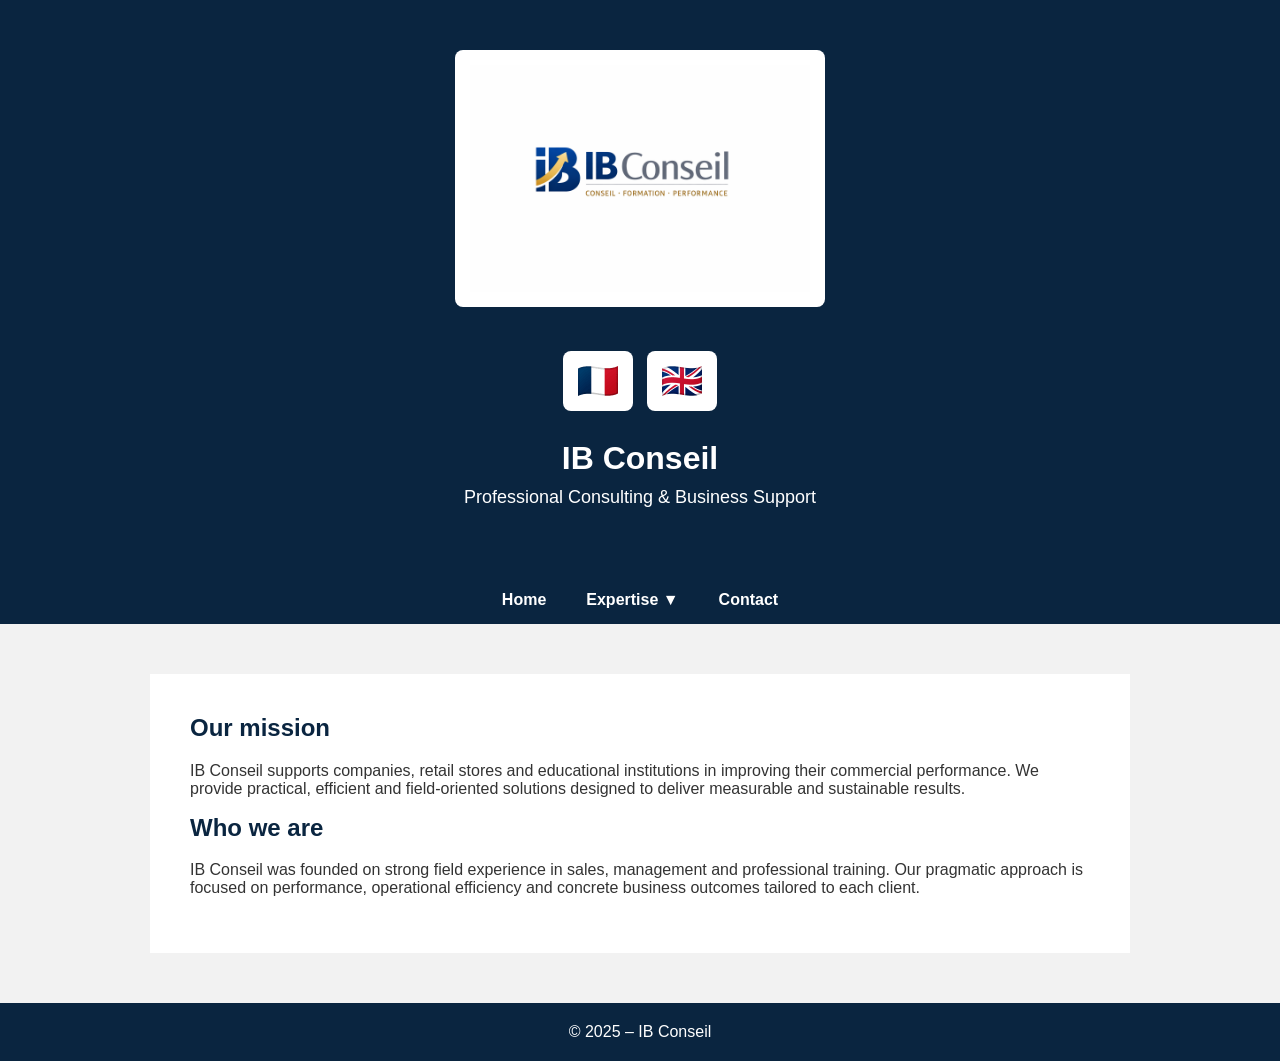
<file: index-en.html>
<!DOCTYPE html>
<html lang="en">  
<head>
    <meta charset="UTF-8">
    <title>IB Conseil – Consulting & Sales Training</title>

    <!-- SEO -->
    <meta name="description" content="IB Conseil supports companies, retail stores and educational institutions in improving their commercial performance.">
    <meta name="viewport" content="width=device-width, initial-scale=1.0">

    <style>
        body {
            font-family: Arial, sans-serif;
            margin: 0;
            background-color: #f2f2f2;
            color: #333;
        }

        header {
            background-color: #0a2540;
            text-align: center;
            padding: 50px 20px;
            color: white;
        }

        header img {
            max-width: 340px;
            background: white;
            padding: 15px;
            border-radius: 8px;
            margin-bottom: 25px;
        }

        header h1 {
            margin: 0;
            font-size: 32px;
        }

        header p {
            font-size: 18px;
            margin-top: 10px;
        }

        nav {
            background-color: #0a2540;
        }

        nav ul {
            list-style: none;
            margin: 0;
            padding: 0;
            display: flex;
            justify-content: center;
        }

        nav ul li {
            position: relative;
        }

        nav ul li a {
            display: block;
            padding: 15px 20px;
            color: white;
            text-decoration: none;
            font-weight: bold;
        }

        nav ul li a:hover {
            background-color: #163b66;
        }

        nav ul li ul {
            display: none;
            position: absolute;
            top: 50px;
            left: 0;
            background-color: #0a2540;
            min-width: 260px;
            z-index: 1000;
        }

        nav ul li:hover ul {
            display: block;
        }

        nav ul li ul li a {
            padding: 12px 20px;
            font-weight: normal;
        }

        section {
            max-width: 900px;
            margin: 50px auto;
            background: white;
            padding: 40px;
        }

        h2 {
            color: #0a2540;
            margin-top: 0;
        }

        footer {
            background-color: #0a2540;
            color: white;
            text-align: center;
            padding: 20px;
            margin-top: 50px;
        }

        .lang-switch {
            margin-top: 15px;
            font-weight: bold;
        }

        .lang-switch a {
            color: white;
            text-decoration: none;
            margin: 0 5px;
        }

        .lang-switch a:hover {
            text-decoration: underline;
        }

        @media (max-width: 768px) {
            nav ul {
                flex-direction: column;
            }

            nav ul li ul {
                position: static;
            }

            header img {
                max-width: 260px;
            }
        }
    </style>
</head>

<body>

<header>
    <img src="logo-ibconseil.png" alt="IB Conseil Logo">


<div class="lang-switch">
    <a href="index.html" class="active">
        <img src="images/fr.png" alt="Français">
    </a>
    <a href="index-en.html">
        <img src="images/en.png" alt="English">
    </a>
</div>
    <h1>IB Conseil</h1>
    <p>Professional Consulting & Business Support</p>
</header>

<nav>
    <ul>
        <li><a href="index-en.html">Home</a></li>

        <li>
            <a href="#">Expertise ▼</a>
            <ul>
                <li><a href="Conseil-magasin-en.html">Retail store optimization</a></li>
                <li><a href="Formation-entreprises-en.html">Sales team training</a></li>
                <li><a href="Formation-ecoles-en.html">Business schools & universities</a></li>
            </ul>
        </li>

        <li><a href="contact-en.html">Contact</a></li>
    </ul>
</nav>

<section>
    <h2>Our mission</h2>
    <p>
        IB Conseil supports companies, retail stores and educational institutions
        in improving their commercial performance.
        We provide practical, efficient and field-oriented solutions designed
        to deliver measurable and sustainable results.
    </p>

    <h2>Who we are</h2>
    <p>
        IB Conseil was founded on strong field experience in sales, management
        and professional training.
        Our pragmatic approach is focused on performance, operational efficiency
        and concrete business outcomes tailored to each client.
    </p>
</section>

<footer>
    © 2025 – IB Conseil
</footer>

</body>
</html>
</file>
<file: style.css>
/* ===============================
   BASE GÉNÉRALE
   =============================== */

body {
    font-family: Arial, sans-serif;
    background-color: #f2f2f2;
    margin: 0;
    color: #333;
}

/* ===============================
   HEADER
   =============================== */

header {
    background-color: #0a2540;
    color: white;
    padding: 25px;
    text-align: center;
}

/* Logo */
.logo {
    max-width: 340px;
    background: white;
    padding: 15px;
    border-radius: 8px;
    margin-bottom: 20px;
}

/* ===============================
   SELECTEUR DE LANGUE – DRAPEAUX
   =============================== */

.lang-switch {
    display: flex;
    justify-content: center;
    gap: 14px;
    margin-bottom: 20px;
}

.lang-switch a {
    display: inline-flex;
    align-items: center;
    justify-content: center;
}

/* Taille harmonisée des drapeaux */
.lang-switch img {
    width: 36px;
    height: 24px;              /* FORCE la même hauteur */
    object-fit: cover;         /* Coupe proprement si ratio différent */
    padding: 3px;
    background: white;
    border-radius: 6px;
    box-shadow: 0 2px 6px rgba(0,0,0,0.15);
    transition: transform 0.2s ease, opacity 0.2s ease;
}

/* Hover élégant */
.lang-switch a:hover img {
    transform: scale(1.08);
    opacity: 0.9;
}

/* Langue active */
.lang-switch a.active img {
    box-shadow: 0 0 0 2px #ffffff;
    transform: scale(1.05);
}
/* ===============================
   MENU PRINCIPAL
   =============================== */

nav {
    background-color: #163a5f;
}

nav ul {
    list-style: none;
    margin: 0;
    padding: 0;
    text-align: center;
}

nav ul li {
    display: inline-block;
    position: relative;
}

nav ul li a {
    display: block;
    padding: 15px 20px;
    color: white;
    text-decoration: none;
    font-weight: bold;
}

nav ul li:hover {
    background-color: #0a2540;
}

/* ===============================
   SOUS-MENU
   =============================== */

nav ul li ul {
    display: none;
    position: absolute;
    background-color: #163a5f;
    min-width: 250px;
    z-index: 1000;
}

nav ul li:hover ul {
    display: block;
}

nav ul li ul li {
    display: block;
}

/* ===============================
   CONTENU PRINCIPAL
   =============================== */

section {
    max-width: 900px;
    margin: 40px auto;
    background: white;
    padding: 40px;
}

h1, h2, h3 {
    color: #0a2540;
}

/* ===============================
   BLOCS IMAGE + TEXTE (STANDARD SITE)
   =============================== */

.content-block {
    display: flex;
    gap: 30px;
    align-items: center;
    margin-bottom: 60px;
}

.content-block img {
    width: 280px;
    height: 180px;
    object-fit: cover;
    border-radius: 8px;
    background-color: #eaeaea;
    flex-shrink: 0;
}

.content-block h3 {
    margin-top: 0;
}

/* ===============================
   FORMULAIRES
   =============================== */

input,
textarea {
    width: 100%;
    padding: 10px;
    margin-top: 5px;
    border: 1px solid #ccc;
    box-sizing: border-box;
}

button {
    background-color: #0a2540;
    color: white;
    padding: 12px 25px;
    border: none;
    cursor: pointer;
}

button:hover {
    background-color: #163a5f;
}

/* ===============================
   FOOTER
   =============================== */

footer {
    background-color: #0a2540;
    color: white;
    text-align: center;
    padding: 15px;
    margin-top: 40px;
}

/* ===============================
   RESPONSIVE MOBILE
   =============================== */

@media (max-width: 768px) {

    nav ul li {
        display: block;
    }

    nav ul li ul {
        position: static;
    }

    .content-block {
        flex-direction: column;
        text-align: center;
    }

    .content-block img {
        width: 100%;
        max-width: 360px;
        height: auto;
    }

    section {
        padding: 25px;
    }

    .logo {
        max-width: 260px;
    }
   }
</file>
